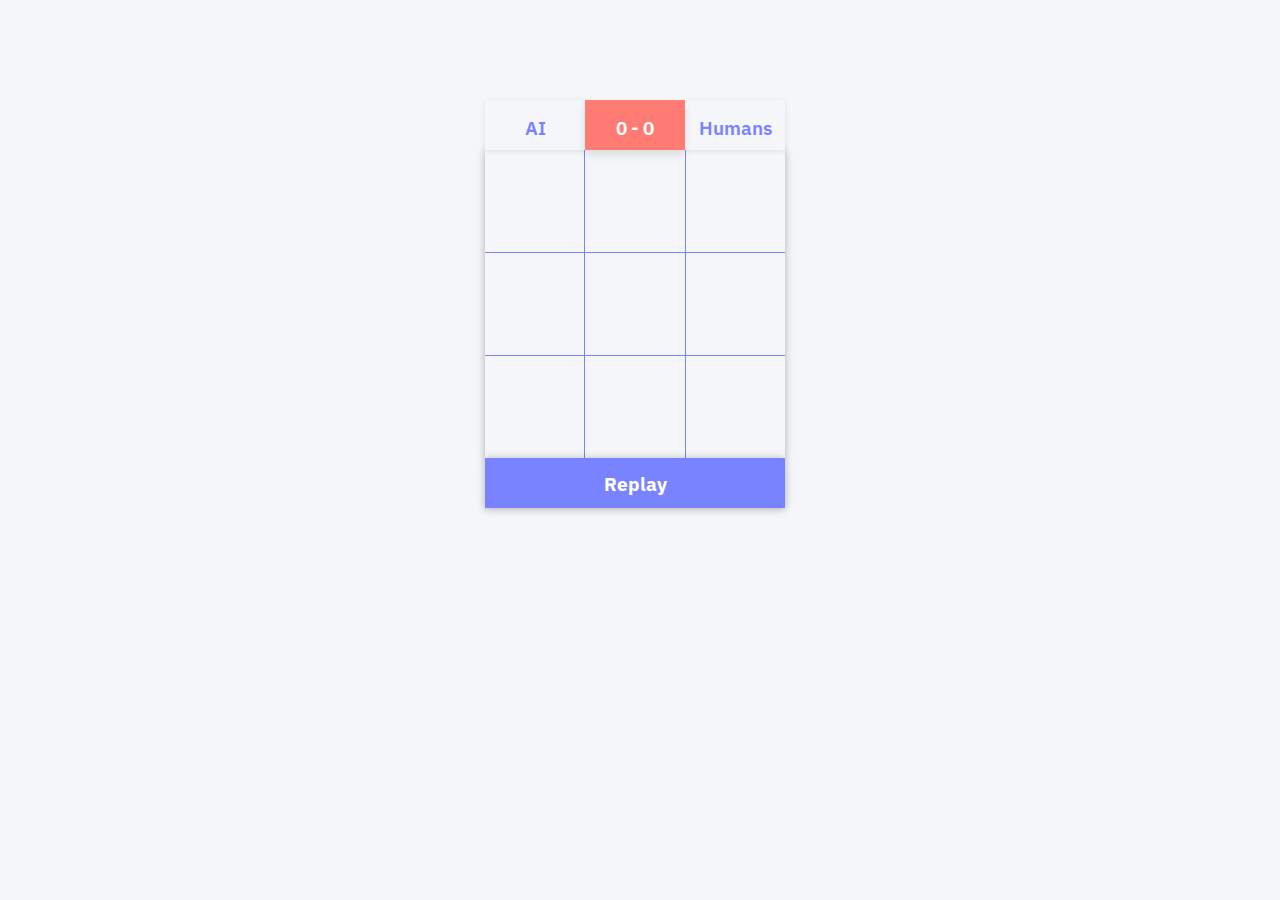
<file: index.html>
<!DOCTYPE html>
<html>

<head>
  <meta charset="UTF-8">
  <title>Impossible Tac Toe</title>
  <link rel="stylesheet" href="style.css">
</head>

<body>
  <div class='root-container'>
    <div class='box-flex'>
      <div>AI</div>
      <div><span class='ai-score'></span> - <span class='human-score'></span></div>
      <div>Humans</div>
    </div>
    <table>
      <tr>
        <td class="cell" id="0"></td>
        <td class="cell" id="1"></td>
        <td class="cell" id="2"></td>
      </tr>
      <tr>
        <td class="cell" id="3"></td>
        <td class="cell" id="4"></td>
        <td class="cell" id="5"></td>
      </tr>
      <tr>
        <td class="cell" id="6"></td>
        <td class="cell" id="7"></td>
        <td class="cell" id="8"></td>
      </tr>
    </table>
    <button class="btn-start btn" onClick="startGame()"><span>Replay</span></button>
    <div class="endgame">
      <div class="text"></div>
    </div>
    <script src="script.js"></script>
  </div>
</body>

</html>
</file>
<file: style.css>
@import url('https://fonts.googleapis.com/css?family=IBM+Plex+Sans:600,700');

body {
	background: #f5f6f9;
}

td {
	border: 1.5px solid #7983ff;
	height: 100px;
	width: 100px;
	text-align: center;
	vertical-align: center;
	font-size: 70px;
	color: white;
	cursor: pointer;
	z-index: 200;
}

table {
	width: 300px;
	height: 300px;
	border-collapse: collapse;
	position: absolute;
	left: 50%;
	margin-left: -155px;
	top: 150px;
	-webkit-animation: fadein 2s;
	-moz-animation: fadein 2s;
	-ms-animation: fadein 2s;
	-o-animation: fadein 2s;
	animation: fadein 2s;
	moz-box-shadow: 0px 1px 8px rgba(0, 0, 0, 0.3);
	-khtml-box-shadow: 0px 1px 8px rgba(0, 0, 0, 0.3);
	-webkit-box-shadow: 0px 1px 8px rgba(0, 0, 0, 0.3);
	box-shadow: 0px 1px 8px rgba(0, 0, 0, 0.3);

	padding: 10px;
}

table tr:first-child td {
	border-top: none;
}

table tr:last-child td {
	border-bottom: none;
}

table tr td:first-child {
	border-left: none;
}

table tr td:last-child {
	border-right: none;
}

.box-flex {
	position: absolute;
	left: 50%;
	margin-left: -155px;
	top: 100px;

	display: flex;
	flex-direction: row;
}

.box-flex div {
	width: 100px;
	height: 35px;
	background: #f5f6f9;
	text-align: center;
	vertical-align: center;
	padding-top: 15px;
	font-family: 'IBM Plex Sans', sans-serif;
	font-weight: 600;
	color: #7983ff;
	font-size: 1.2em;
	z-index: 100;
	moz-box-shadow: 0px 1px 5px rgba(0, 0, 0, 0.1);
	-khtml-box-shadow: 0px 1px 5px rgba(0, 0, 0, 0.1);
	-webkit-box-shadow: 0px 1px 5px rgba(0, 0, 0, 0.1);
	box-shadow: 0px 1px 5px rgba(0, 0, 0, 0.1);
}

.box-flex div:nth-child(2) {
	background: #ff7b74;
	color: #ffffff;
	moz-box-shadow: 0px 5px 8px rgba(0, 0, 0, 0.1);
	-khtml-box-shadow: 0px 5px 8px rgba(0, 0, 0, 0.1);
	-webkit-box-shadow: 0px 5px 8px rgba(0, 0, 0, 0.1);
	box-shadow: 0px 5px 8px rgba(0, 0, 0, 0.1);
	z-index: 300;
}

.endgame {
	font-family: 'IBM Plex Sans', sans-serif;
	font-weight: 600;
	text-align: center;
	vertical-align: center;
	display: none;
	width: 200px;
	top: 200px;
	/* background-image: linear-gradient(135deg, #ff4c9f, #ff7b74b6); */
	background-image: linear-gradient(135deg, #ff4ca0c1, #ff7b74b6);
	border: none;
	color: #fff;
	position: absolute;
	left: 50%;
	margin-left: -100px;
	padding-top: 50px;
	padding-bottom: 50px;
	text-align: center;
	border-radius: 5px;
	font-size: 2em;
}

.btn-start {
	position: absolute;
	left: 50%;
	margin-left: -155px;
	top: 450px;

	height: 50px;
	width: 300px;
	position: relative;
	background: #7983ff;
	padding: 0.5rem 1rem;
	font-size: 1.2rem;
	border: none;
	color: white;
	cursor: pointer;
	outline: none;
	overflow: hidden;
	moz-box-shadow: 0px 1px 8px rgba(0, 0, 0, 0.3);
	-khtml-box-shadow: 0px 1px 8px rgba(0, 0, 0, 0.3);
	-webkit-box-shadow: 0px 1px 8px rgba(0, 0, 0, 0.3);
	box-shadow: 0px 1px 8px rgba(0, 0, 0, 0.3);
}

.btn-start span {
	position: relative;
}

.btn-start::before {
	--size: 0;
	content: '';
	position: absolute;
	left: var(--x);
	top: var(--y);
	width: var(--size);
	height: var(--size);
	background: radial-gradient(circle closest-side, pink, transparent);
	transform: translate(-50%, -50%);
	transition: width 0.2s ease, height 0.2s ease;
	opacity: 0.5;
}

.btn-start:hover::before {
	--size: 200px;
	opacity: 0.5;
}

.btn,
.cell {
	font-family: 'IBM Plex Sans', sans-serif;
	font-weight: 700;
	-webkit-animation: fadein 2s;
	-moz-animation: fadein 2s;
	-ms-animation: fadein 2s;
	-o-animation: fadein 2s;
	animation: fadein 2s;
}

@keyframes fadein {
	from {
		opacity: 0;
	}

	to {
		opacity: 1;
	}
}

@-moz-keyframes fadein {
	from {
		opacity: 0;
	}

	to {
		opacity: 1;
	}
}


@-webkit-keyframes fadein {
	from {
		opacity: 0;
	}

	to {
		opacity: 1;
	}
}

@-ms-keyframes fadein {
	from {
		opacity: 0;
	}

	to {
		opacity: 1;
	}
}

@-o-keyframes fadein {
	from {
		opacity: 0;
	}

	to {
		opacity: 1;
	}
}
</file>
